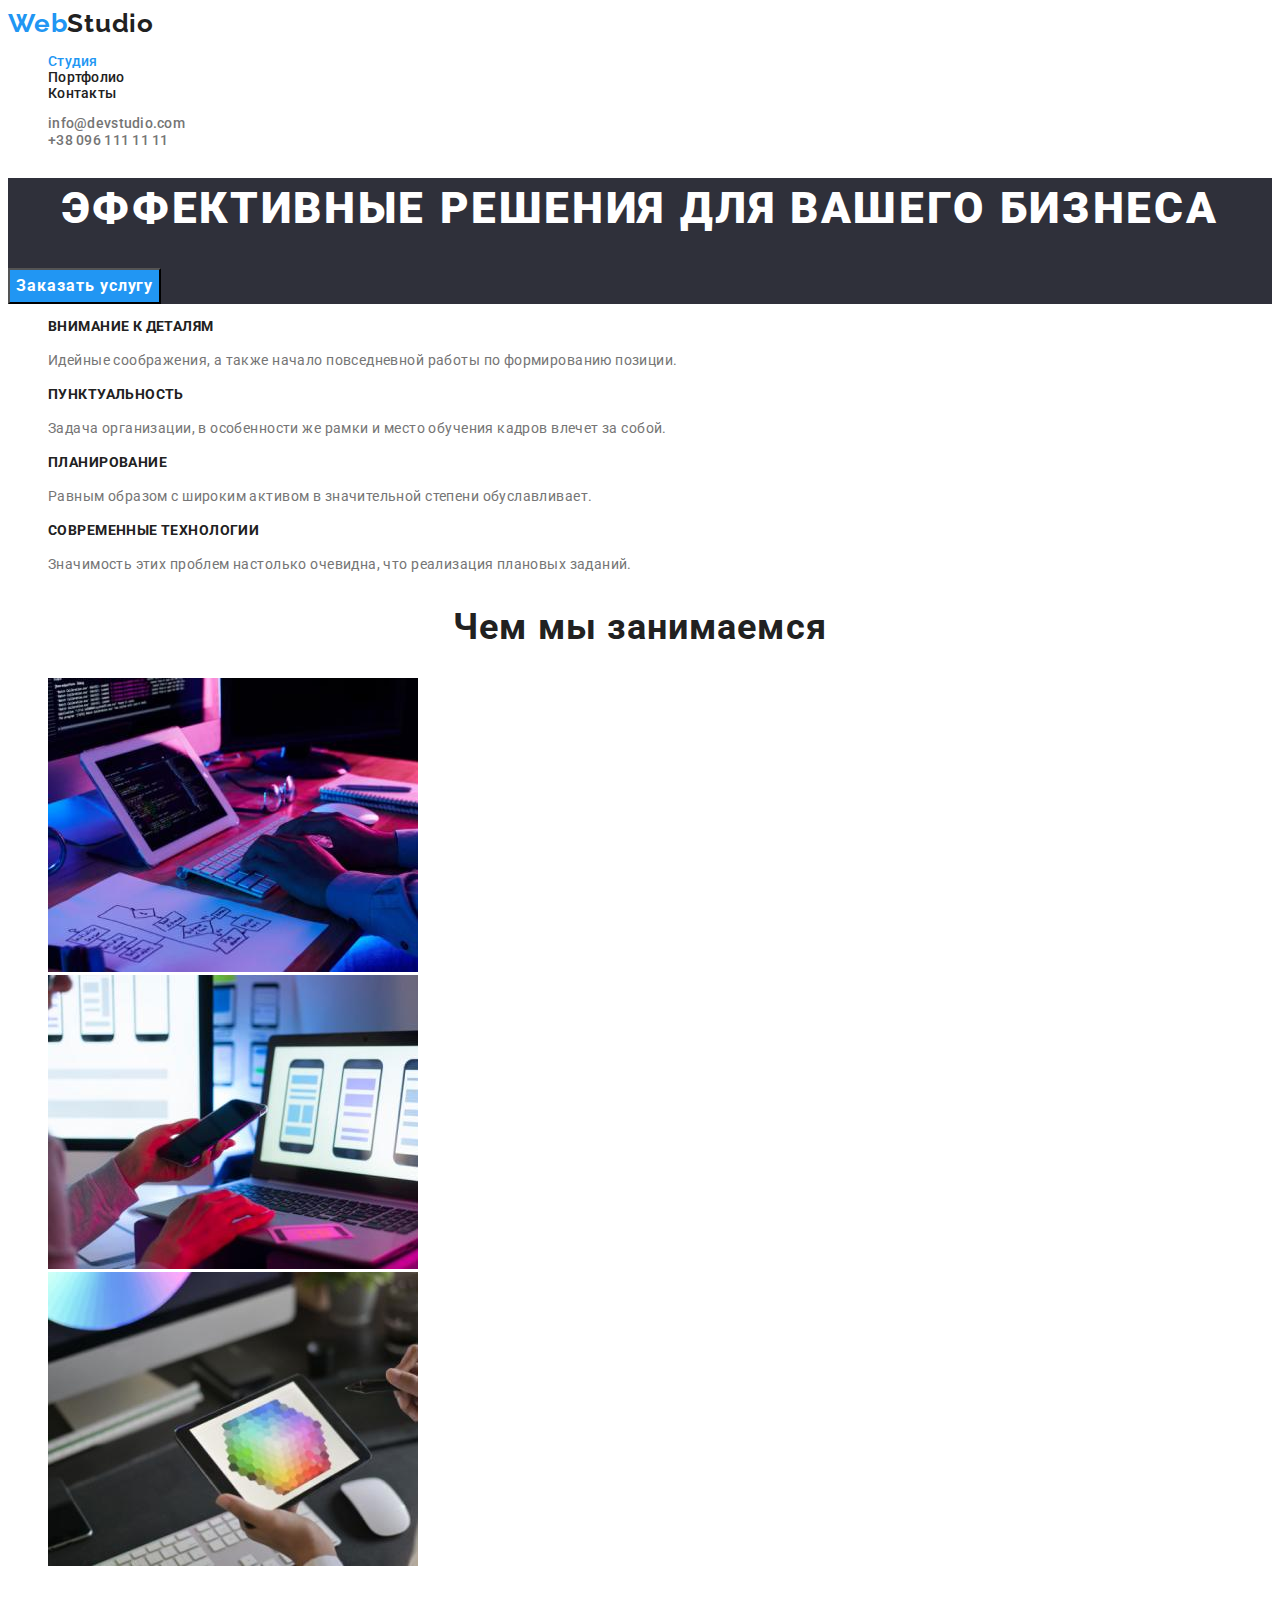
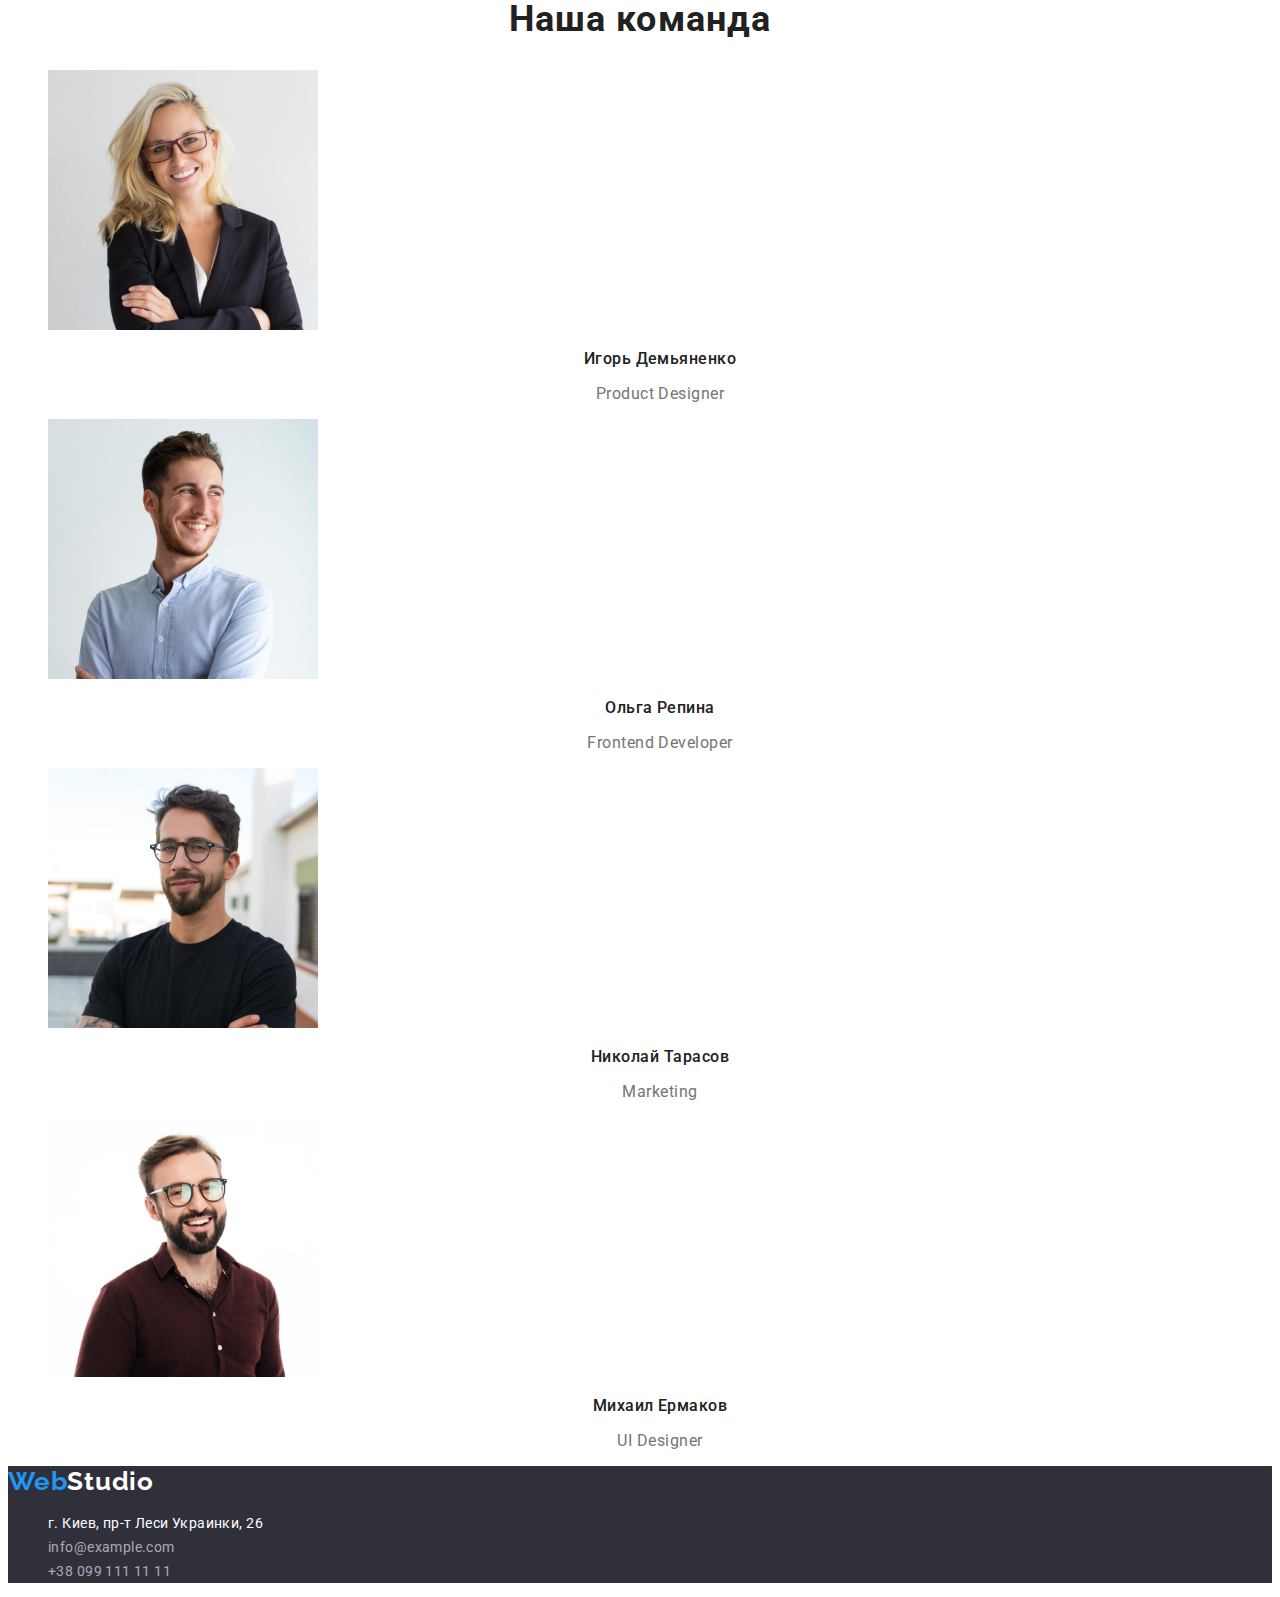
<file: index.html>
<!DOCTYPE html>
<html lang="ru">
  <head>
    <meta charset="UTF-8" />
    <meta http-equiv="X-UA-Compatible" content="IE=edge" />
    <meta name="viewport" content="width=device-width, initial-scale=1.0" />
    <title>WebStudio</title>
    <link rel="preconnect" href="https://fonts.googleapis.com" />
    <link rel="preconnect" href="https://fonts.gstatic.com" crossorigin />
    <link
      href="https://fonts.googleapis.com/css2?family=Raleway:wght@700&family=Roboto:wght@400;500;700;900&display=swap"
      rel="stylesheet"
    />
    <link rel="stylesheet" href="./css/styles.css" />
  </head>
  <body>
    <header class="header">
      <nav class="nav">
        <a class="logo link" href="./index.html">
          <span class="logo-accent">Web</span>Studio</a
        >
        <ul class="nav-list list">
          <li class="nav-list-item">
            <a class="nav-list-link link current" href="./index.html">Студия</a>
          </li>
          <li class="nav-list-item">
            <a class="nav-list-link link" href="./portfolio.html">Портфолио</a>
          </li>
          <li class="nav-list-item">
            <a class="nav-list-link link" href="">Контакты</a>
          </li>
        </ul>
      </nav>
      <ul class="contacts-list list">
        <li class="contact-item">
          <a class="contact-link link" href="mailto:info@devstudio.com"
            >info@devstudio.com</a
          >
        </li>
        <li class="contact-item">
          <a class="contact-link link" href="tel:+380961111111"
            >+38 096 111 11 11</a
          >
        </li>
      </ul>
    </header>
    <main>
      <!-- section hero -->
      <section class="hero">
        <h1 class="hero-heading">Эффективные решения для вашего бизнеса</h1>
        <button class="button hero-btn" type="button">Заказать услугу</button>
      </section>
      <!-- section peculiarities -->
      <section class="section peculiarities">
        <h2 class="title visually-hidden">Особенности</h2>
        <ul class="peculiarities-list list">
          <li class="peculiarities-item">
            <h3 class="subtitle peculiarities-subtitle">Внимание к деталям</h3>
            <p class="peculiarities-descr">
              Идейные соображения, а также начало повседневной работы по
              формированию позиции.
            </p>
          </li>
          <li class="peculiarities-item">
            <h3 class="subtitle peculiarities-subtitle">Пунктуальность</h3>
            <p class="peculiarities-descr">
              Задача организации, в особенности же рамки и место обучения кадров
              влечет за собой.
            </p>
          </li>
          <li class="peculiarities-item">
            <h3 class="subtitle peculiarities-subtitle">Планирование</h3>
            <p class="peculiarities-descr">
              Равным образом с широким активом в значительной степени
              обуславливает.
            </p>
          </li>
          <li class="peculiarities-item">
            <h3 class="subtitle peculiarities-subtitle">
              Современные технологии
            </h3>
            <p class="peculiarities-descr">
              Значимость этих проблем настолько очевидна, что реализация
              плановых заданий.
            </p>
          </li>
        </ul>
      </section>
      <!-- section specialization -->
      <section class="specialization">
        <h2 class="title specialization-title">Чем мы занимаемся</h2>
        <ul class="specialization-list list">
          <li class="specialization-item">
            <img
              src="./images/special/img_1.jpg"
              alt="создание сайтов и  приложений"
              width="370"
              height="294"
            />
          </li>
          <li class="specialization-item">
            <img
              src="./images/special/img_2.jpg"
              alt="создание мобильных приложений"
              width="370"
              height="294"
            />
          </li>
          <li class="specialization-item">
            <img
              src="./images/special/img_3.jpg"
              alt="веб-дизайн"
              width="370"
              height="294"
            />
          </li>
        </ul>
      </section>
      <!-- section team -->

      <section class="team">
        <h2 class="title team-title">Наша команда</h2>
        <ul class="team-list list">
          <li class="team-item">
            <img
              src="./images/comands/img_2.jpg"
              alt="Игорь Демьяненко"
              width="270"
              height="260"
            />
            <h3 class="subtitle team-subtitle">Игорь Демьяненко</h3>
            <p class="team-text" lang="en">Product Designer</p>
          </li>
          <li class="team-item">
            <img
              src="./images/comands/img_3.jpg"
              alt="Ольга Репина"
              width="270"
              height="260"
            />
            <h3 class="subtitle team-subtitle">Ольга Репина</h3>
            <p class="team-text" lang="en">Frontend Developer</p>
          </li>
          <li class="team-item">
            <img
              src="./images/comands/img_4.jpg"
              alt="Николай Тарасов"
              width="270"
              height="260"
            />
            <h3 class="subtitle team-subtitle">Николай Тарасов</h3>
            <p class="team-text" lang="en">Marketing</p>
          </li>
          <li class="team-item">
            <img
              src="./images/comands/img_1.jpg"
              alt="Михаил Ермаков"
              width="270"
              height="260"
            />
            <h3 class="subtitle team-subtitle">Михаил Ермаков</h3>
            <p class="team-text" lang="en">UI Designer</p>
          </li>
        </ul>
      </section>
    </main>
    <footer class="footer">
      <a class="logo link footer-logo" href="./index.html">
        <span class="logo-accent">Web</span>Studio
      </a>
      <address class="address">
        <ul class="address-list list">
          <li class="address-item">
            <a
              class="address-link link"
              href="https://goo.gl/maps/jRGH2C2RefV3ac3B6"
              target="_blank"
              rel="noreferrer noopener nofollow"
            >
              г. Киев, пр-т Леси Украинки, 26
            </a>
          </li>
          <li class="address-item">
            <a
              class="address-link address-contact link"
              href="mailto:info@example.com"
              >info@example.com</a
            >
          </li>
          <li class="address-item">
            <a
              class="address-link address-contact link"
              href="tel:+380991111111"
              >+38 099 111 11 11</a
            >
          </li>
        </ul>
      </address>
    </footer>
  </body>
</html>
</file>
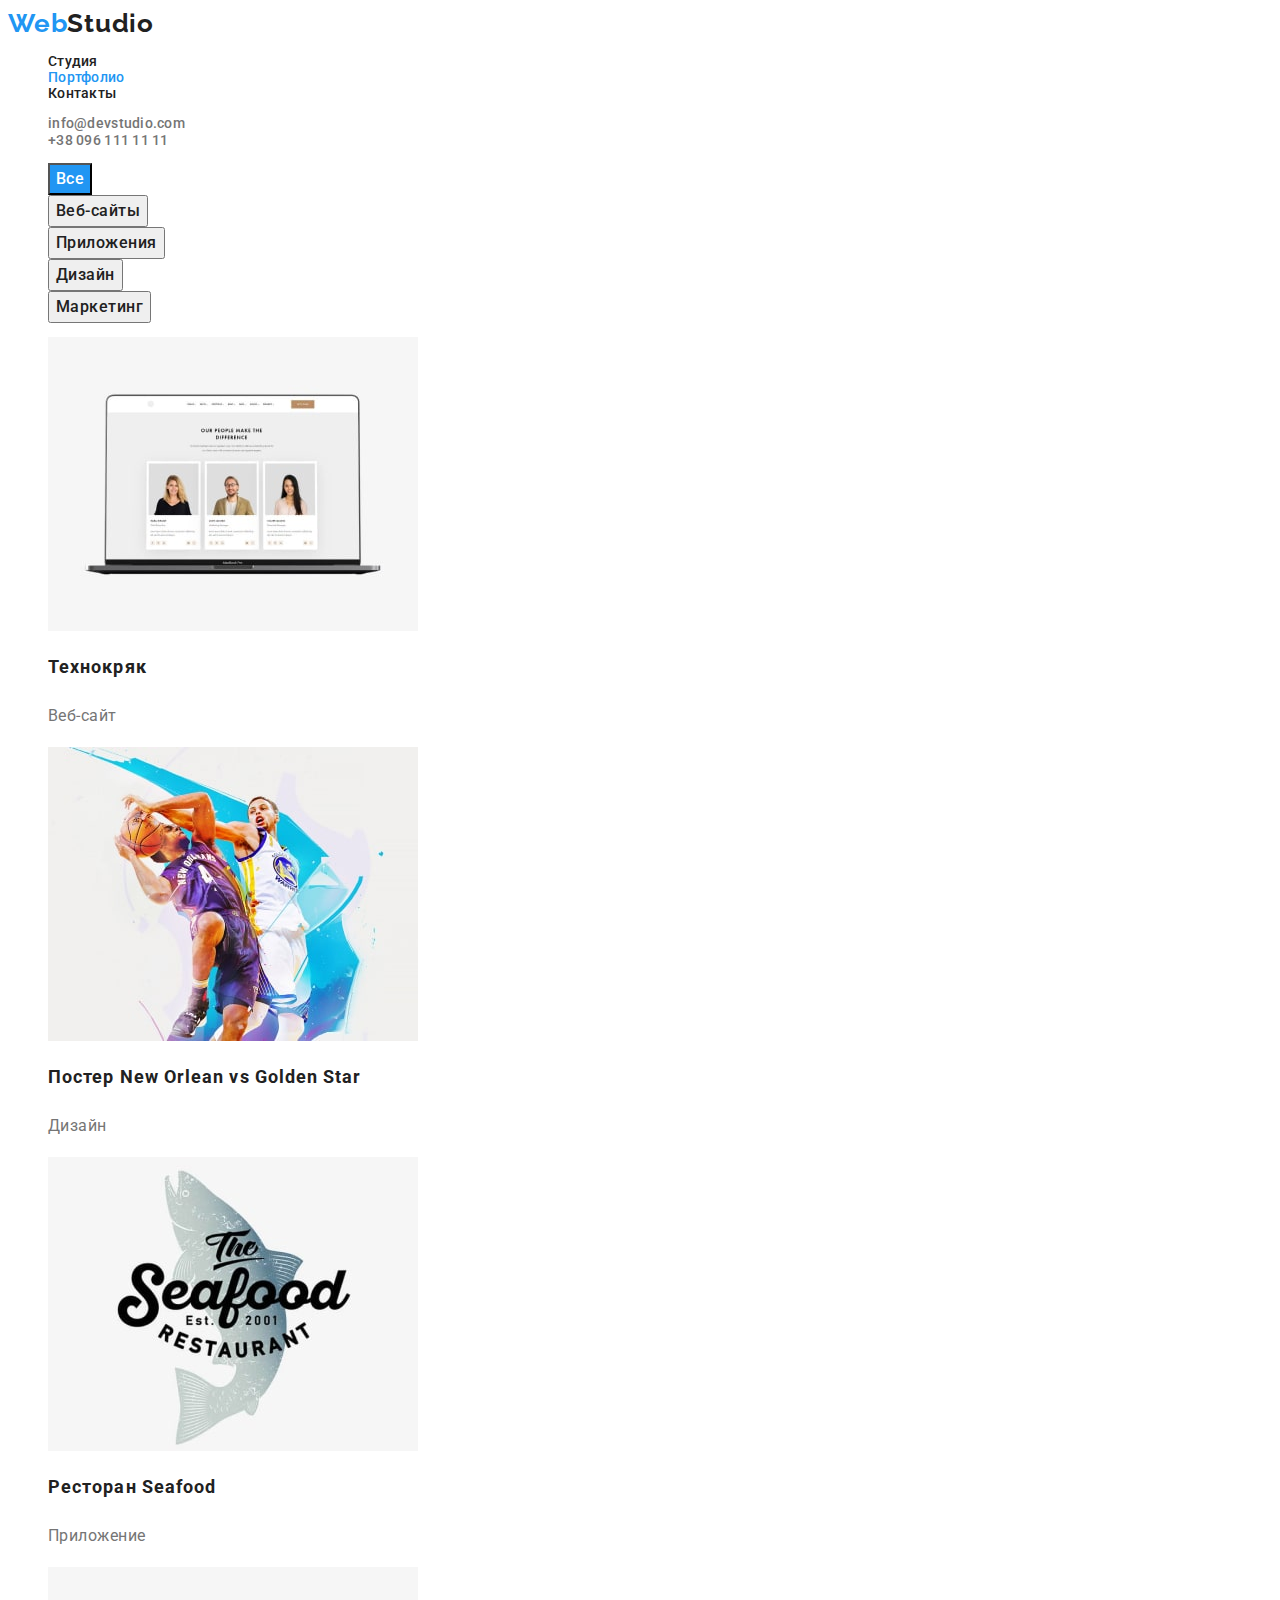
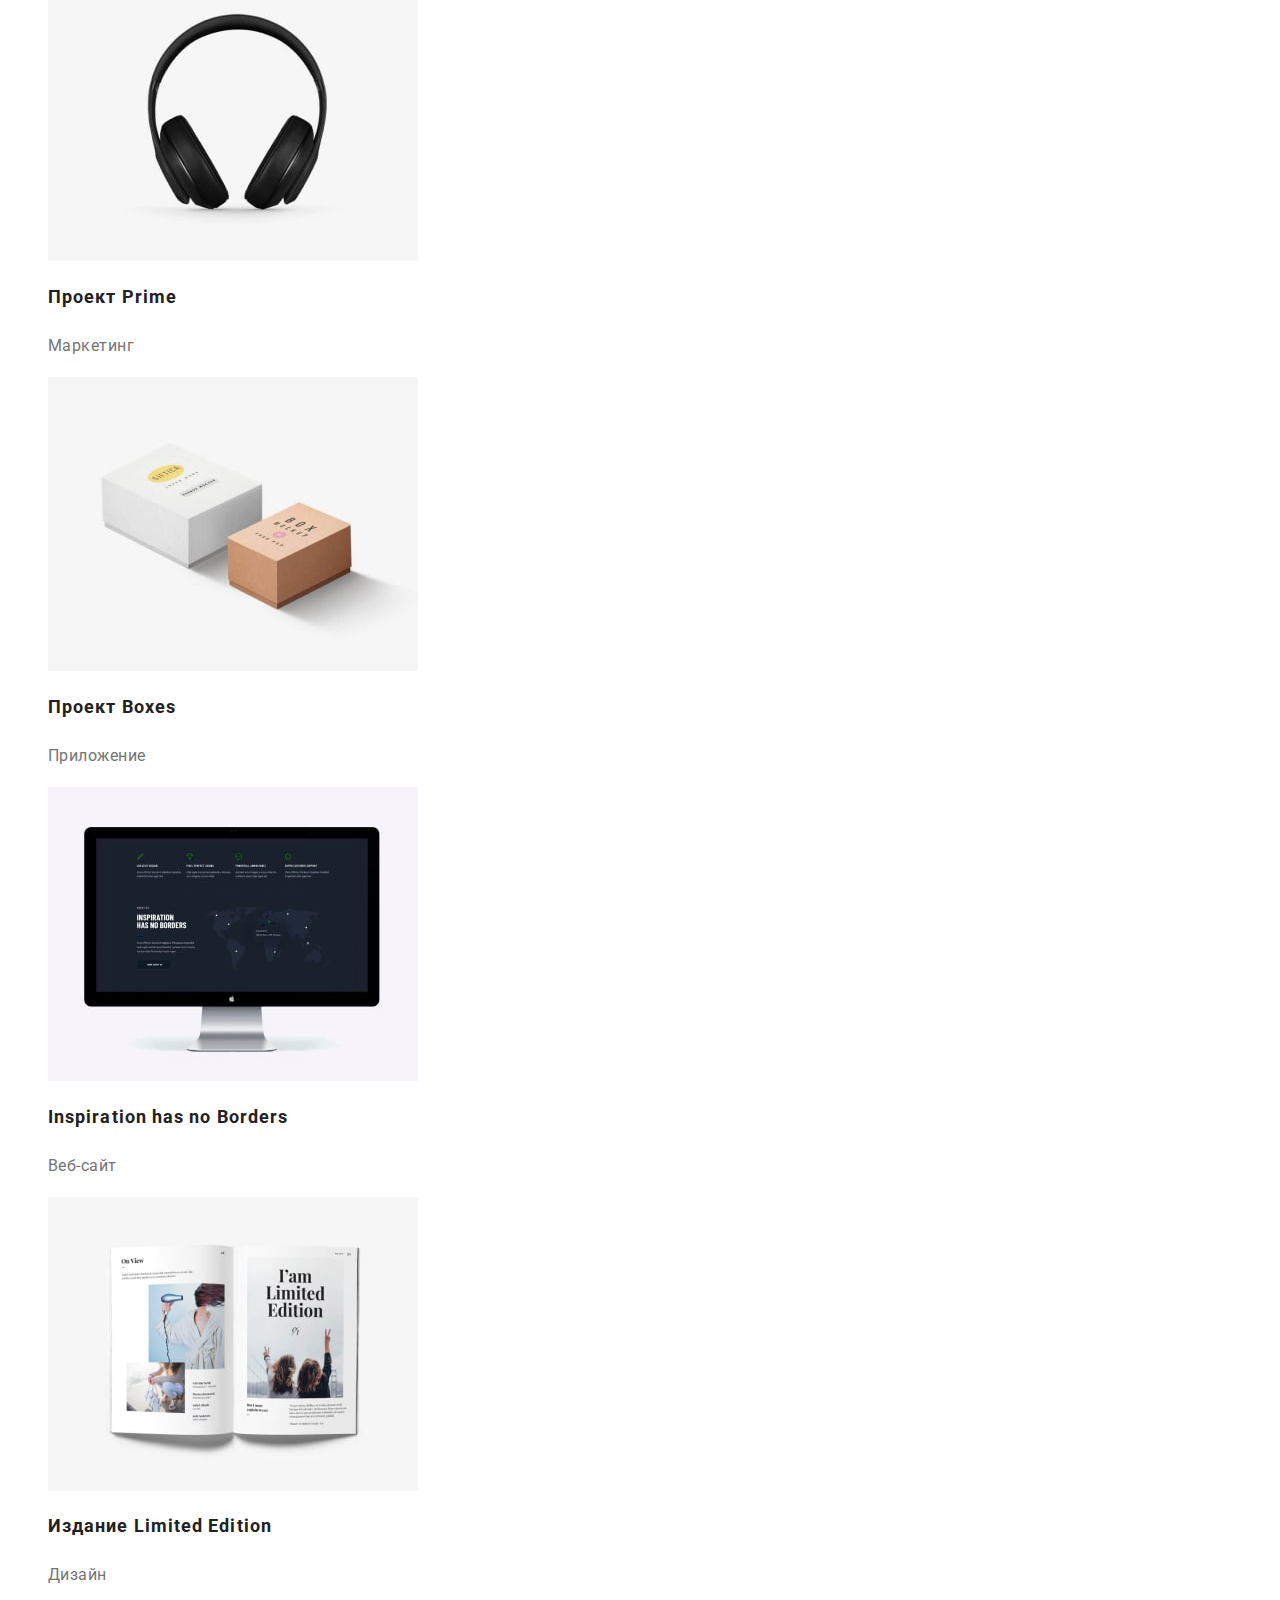
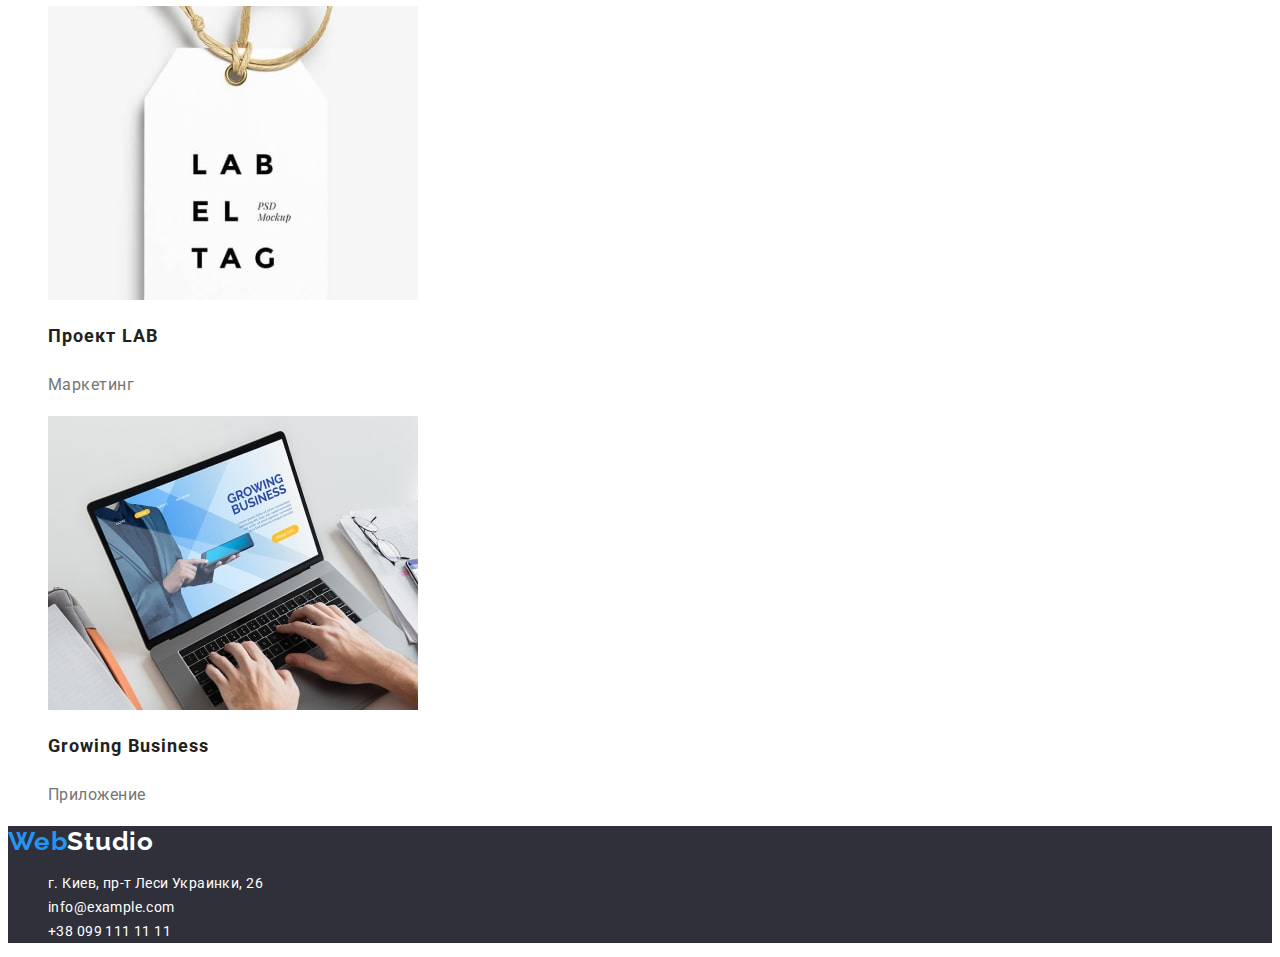
<file: portfolio.html>
<!DOCTYPE html>
<html lang="ru">
  <head>
    <meta charset="UTF-8" />
    <meta http-equiv="X-UA-Compatible" content="IE=edge" />
    <meta name="viewport" content="width=device-width, initial-scale=1.0" />
    <title>Portfolio</title>
    <link rel="preconnect" href="https://fonts.googleapis.com" />
    <link rel="preconnect" href="https://fonts.gstatic.com" crossorigin />
    <link
      href="https://fonts.googleapis.com/css2?family=Raleway:wght@700&family=Roboto:wght@400;500;700;900&display=swap"
      rel="stylesheet"
    />
    <link rel="stylesheet" href="./css/styles.css" />
  </head>
  <body>
    <header class="header">
      <nav class="nav">
        <a class="logo link" href="./index.html">
          <span class="logo-accent">Web</span>Studio</a
        >
        <ul class="nav-list list">
          <li class="nav-list-item">
            <a class="nav-list-link link" href="./index.html">Студия</a>
          </li>
          <li class="nav-list-item">
            <a class="nav-list-link link current" href="./portfolio.html"
              >Портфолио</a
            >
          </li>
          <li class="nav-list-item">
            <a class="nav-list-link link" href="">Контакты</a>
          </li>
        </ul>
      </nav>
      <ul class="contacts-list list">
        <li class="contact-item">
          <a class="contact-link link" href="mailto:info@devstudio.com"
            >info@devstudio.com</a
          >
        </li>
        <li class="contact-item">
          <a class="contact-link link" href="tel:+380961111111"
            >+38 096 111 11 11</a
          >
        </li>
      </ul>
    </header>

    <main>
      <!-- section portfolio -->
      <section class="portfolio">
        <!-- 	Знаю что в тех-задание нет этих заголовков , использовал для практики -->

        <h1 class="visually-hidden">Портфолио</h1>

        <!-- category filter -->
        <ul class="filter-list list">
          <li class="filter-list-item">
            <button class="filter-btn active" type="button">Все</button>
          </li>
          <li class="filter-list-item">
            <button class="filter-btn" type="button">Веб-сайты</button>
          </li>
          <li class="filter-list-item">
            <button class="filter-btn" type="button">Приложения</button>
          </li>
          <li class="filter-list-item">
            <button class="filter-btn" type="button">Дизайн</button>
          </li>
          <li class="filter-list-item">
            <button class="filter-btn" type="button">Маркетинг</button>
          </li>
        </ul>
        <!--portfolio cards -->
        <ul class="cards-list cards list">
          <li class="cards-list-item">
            <a class="cards-link link" href="#">
              <img
                src="./images/portfolio/img-1.jpg"
                alt="Технокряк"
                width="370"
                height="294"
              />
              <h2 class="cards-title subtitle">Технокряк</h2>
              <p class="cards-category">Веб-сайт</p>
            </a>
          </li>
          <li class="cards-list-item">
            <a class="cards-link link" href="#">
              <img
                src="./images/portfolio/img-2.jpg"
                alt="Нью Орлеан против Голден Стар"
                width="370"
                height="294"
              />
              <h2 class="cards-title subtitle">
                Постер
                <span lang="en">New Orlean vs Golden Star</span>
              </h2>
              <p class="cards-category">Дизайн</p>
            </a>
          </li>
          <li class="cards-list-item">
            <a class="cards-link link" href="#">
              <img
                src="./images/portfolio/img-3.jpg"
                alt="Ресторан морская еда"
                width="370"
                height="294"
              />
              <h2 class="cards-title subtitle">
                Ресторан
                <span lang="en">Seafood</span>
              </h2>
              <p class="cards-category">Приложение</p>
            </a>
          </li>
          <li class="cards-list-item">
            <a class="cards-link link" href="#">
              <img
                src="./images/portfolio/img-4.jpg"
                alt="Проект Прайм"
                width="370"
                height="294"
              />
              <h2 class="cards-title subtitle">
                Проект
                <span lang="en">Prime</span>
              </h2>
              <p class="cards-category">Маркетинг</p>
            </a>
          </li>
          <li class="cards-list-item">
            <a class="cards-link link" href="#">
              <img
                src="./images/portfolio/img-5.jpg"
                alt="Проект Боксес"
                width="370"
                height="294"
              />
              <h2 class="cards-title subtitle">
                Проект
                <span lang="en">Boxes</span>
              </h2>
              <p class="cards-category">Приложение</p>
            </a>
          </li>
          <li class="cards-list-item">
            <a class="cards-link link" href="#">
              <img
                src="./images/portfolio/img-6.jpg"
                alt="Веб-сайт 'Вдохновение не имеет границ'"
                width="370"
                height="294"
              />
              <h2 class="cards-title subtitle" lang="en">
                Inspiration has no Borders
              </h2>
              <p class="cards-category">Веб-сайт</p>
            </a>
          </li>
          <li class="cards-list-item">
            <a class="cards-link link" href="#">
              <img
                src="./images/portfolio/img-7.jpg"
                alt="Издание Ограниченный выпуск"
                width="370"
                height="294"
              />
              <h2 class="cards-title subtitle">
                Издание
                <span lang="en">Limited Edition</span>
              </h2>
              <p class="cards-category">Дизайн</p>
            </a>
          </li>
          <li class="cards-list-item">
            <a class="cards-link link" href="#">
              <img
                src="./images/portfolio/img-8.jpg"
                alt="Проект ЛЄБ"
                width="370"
                height="294"
              />
              <h2 class="cards-title subtitle">
                Проект
                <span lang="en">LAB</span>
              </h2>
              <p class="cards-category">Маркетинг</p>
            </a>
          </li>
          <li class="cards-list-item">
            <a class="cards-link link" href="#">
              <img
                src="./images/portfolio/img-9.jpg"
                alt="Приложение Растущий бизнес"
                width="370"
                height="294"
              />
              <h2 class="cards-title subtitle">Growing Business</h2>
              <p class="cards-category">Приложение</p>
            </a>
          </li>
        </ul>
      </section>
    </main>

    <footer class="footer">
      <a class="logo link footer-logo" href="./index.html">
        <span class="logo-accent">Web</span>Studio
      </a>
      <address class="address">
        <ul class="address-list list">
          <li class="address-item">
            <a
              class="address-link link"
              href="https://goo.gl/maps/jRGH2C2RefV3ac3B6"
              target="_blank"
              rel="noreferrer noopener nofollow"
            >
              г. Киев, пр-т Леси Украинки, 26
            </a>
          </li>
          <li class="address-item">
            <a class="address-link contact link" href="mailto:info@example.com"
              >info@example.com</a
            >
          </li>
          <li class="address-item">
            <a class="address-link contact link" href="tel:+380991111111"
              >+38 099 111 11 11</a
            >
          </li>
        </ul>
      </address>
    </footer>
  </body>
</html>
</file>
<file: css/styles.css>
:root {
  /* Color Var */

  --primery-bg-color: #ffffff;
  --secondary-bg-color: #f5f4fa;
  --footer-bg-color: #2f303a;

  --footer-link-color: rgba(255, 255, 255, 0.6);
  --main-title-color: #ffffff;
  --white-text-color: #ffffff;
  --first-text-color: #757575;
  --second-text-color: #212121;
  --accent-color: #2196f3;
  --hover-color-btn: #188ce8;
  --hover-link: #2196f3;
}

body {
  font-family: 'Roboto', sans-serif;
  font-size: 14px;
  letter-spacing: 0.03em;
  background-color: var(--primery-bg-color);
  color: var(--first-text-color);
}
/* Скрывает элементы с классом visually-hidden */

.visually-hidden {
  position: absolute;
  width: 1px;
  height: 1px;
  margin: -1px;
  border: 0;
  padding: 0;
  white-space: nowrap;
  clip-path: inset(100%);
  clip: rect(0 0 0 0);
  overflow: hidden;
}

.list {
  list-style: none;
}

.link {
  text-decoration: none;
}
/* section title H2 */

.title {
  font-weight: 700;
  font-size: 36px;
  line-height: calc(42 / 36);
  text-align: center;
  color: var(--second-text-color);
}

/* Section subtitle H3 */

.subtitle {
  color: var(--second-text-color);
}

/* HEADER */

.logo {
  font-family: 'Raleway', sans-serif;
  font-weight: 700;
  font-size: 26px;
  line-height: calc(31 / 26);
  letter-spacing: 0.03em;
  color: var(--second-text-color);
}

.logo-accent {
  color: var(--accent-color);
}

.nav-list-link {
  font-weight: 500;
  line-height: calc(16 / 14);
  letter-spacing: 0.02em;
  color: var(--second-text-color);
}

.nav-list-link:hover,
.nav-list-link:focus {
  color: var(--hover-link);
}

.nav-list-link.current {
  color: var(--hover-link);
}

.contact-link {
  font-weight: 500;
  line-height: 1.14;
  letter-spacing: 0.02em;
  color: inherit;
}

.contact-link:hover,
.contact-link:focus {
  color: var(--hover-link);
}

/* HERO */

.hero {
  /* Времменный background */

  background-color: var(--footer-bg-color);
}
.hero-heading {
  font-weight: 900;
  font-size: 44px;
  line-height: calc(60 / 44);
  text-align: center;
  letter-spacing: 0.06em;
  text-transform: uppercase;
  color: var(--main-title-color);
}

.hero-btn {
  font-family: inherit;
  font-weight: 700;
  font-size: 16px;
  line-height: calc(30 / 16);
  text-align: center;
  letter-spacing: 0.06em;
  background-color: var(--accent-color);
  color: var(--white-text-color);
  cursor: pointer;
}

.hero-btn:hover,
.hero-btn:focus {
  background-color: var(--hover-color-btn);
}

/* Peculiarities */

.peculiarities-subtitle {
  font-size: 14px;
  font-weight: 700;
  line-height: calc(16 / 14);
  text-transform: uppercase;
}

.peculiarities-descr {
  line-height: calc(24 / 14);
}

/* Section Specialization */

.specialization-title {
  letter-spacing: 0.03em;
}

/* Section team */

.team-title {
  letter-spacing: 0.03em;
}

.team-subtitle {
  font-weight: 500;
  font-size: 16px;
  line-height: calc(19 / 16);
  text-align: center;
  letter-spacing: 0.03em;
}

.team-text {
  font-size: 16px;
  line-height: calc(19 / 16);
  text-align: center;
  letter-spacing: 0.03em;
}

/* Footer */

.footer {
  background-color: var(--footer-bg-color);
}

.footer-logo {
  color: var(--white-text-color);
}

.address {
  font-style: normal;
}

.address-link {
  line-height: calc(24 / 14);
  color: var(--white-text-color);
}

.address-link:hover,
.address-link:focus {
  color: var(--hover-link);
}

.address-contact {
  line-height: calc(24 / 14);
  color: var(--footer-link-color);
}

/* ---------PAGE-PORTFOLIO---------------------- */

/* Filter */

.filter-btn {
  font-family: inherit;
  font-size: 16px;
  font-weight: 500;
  line-height: calc(26 / 16);
  text-align: center;
  color: var(--second-text-color);
  letter-spacing: 0.03em;
  cursor: pointer;
}

.filter-btn:hover,
.filter-btn:focus {
  background-color: var(--accent-color);
  color: var(--white-text-color);
}

.filter-btn.active {
  background-color: var(--accent-color);
  color: var(--white-text-color);
}

/* Portfolio cards */

.cards-title {
  font-weight: 700;
  font-size: 18px;
  line-height: calc(36 / 18);
  letter-spacing: 0.06em;
}

.cards-category {
  font-size: 16px;
  line-height: calc(30 / 16);
  letter-spacing: 0.03em;
  color: var(--first-text-color);
}
</file>
